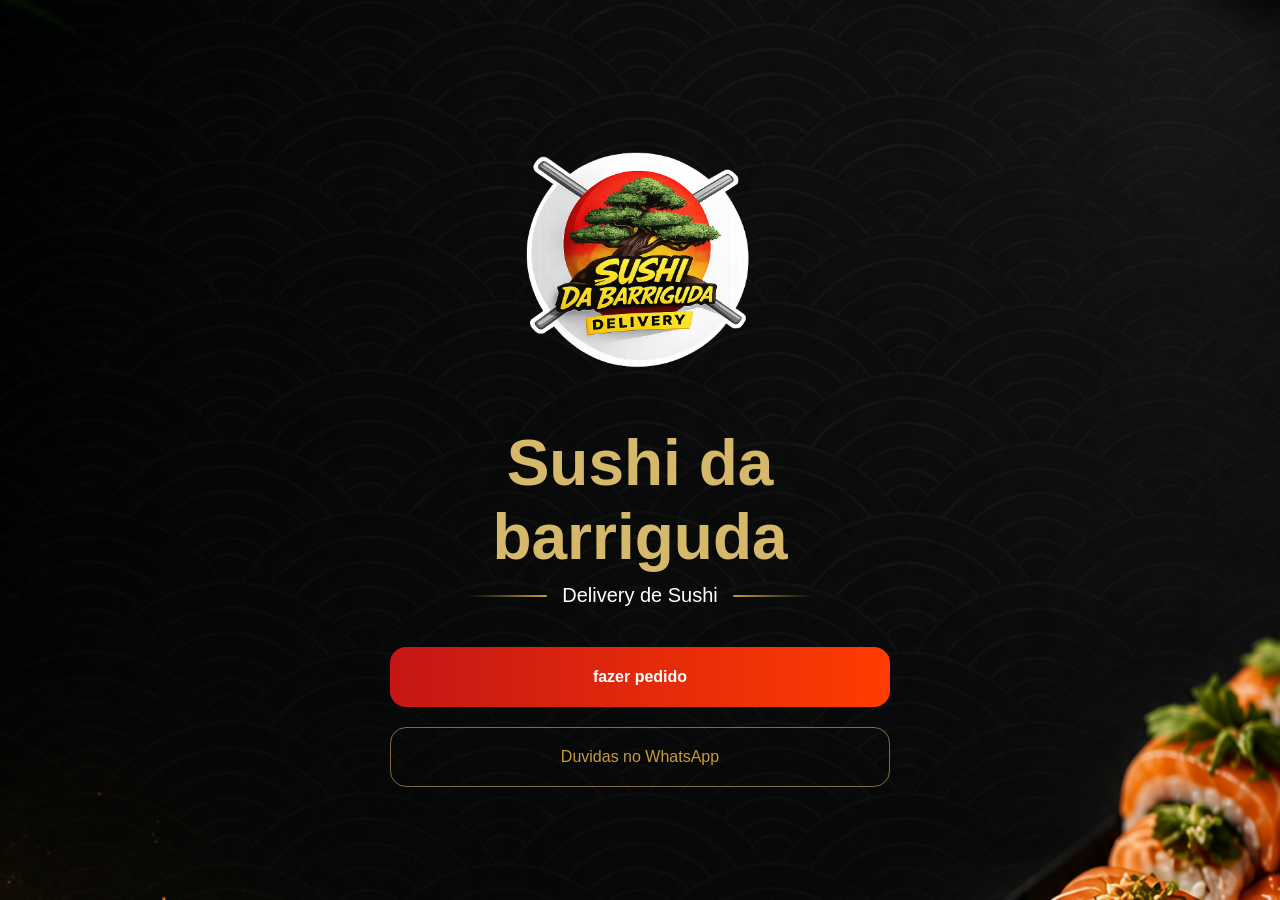
<file: index.html>
<!DOCTYPE html>
<html lang="pt-br">
<head>
    <meta charset="UTF-8">
    <meta name="viewport" content="width=device-width, initial-scale=1.0">
    <title>Sushi da barriguda</title>
    <link rel="stylesheet" href="style.css">
</head>
<body>
    <section class="hero">
        <div class="container">
            <img src="logo.png" class="logo">
             <h1>Sushi da barriguda</h1>
             <p class="delivery">Delivery de Sushi</p>
             <div class="btn">
            <a class="btn" href="cardapio.html"><button class="pedido">
                    fazer pedido
                </button>
            </a>

               
                    <button class="whatsaap">
                        Duvidas no WhatsApp
                    </button>
             </div> 

        </div>
    </section>
   
</body>
</html>
</file>
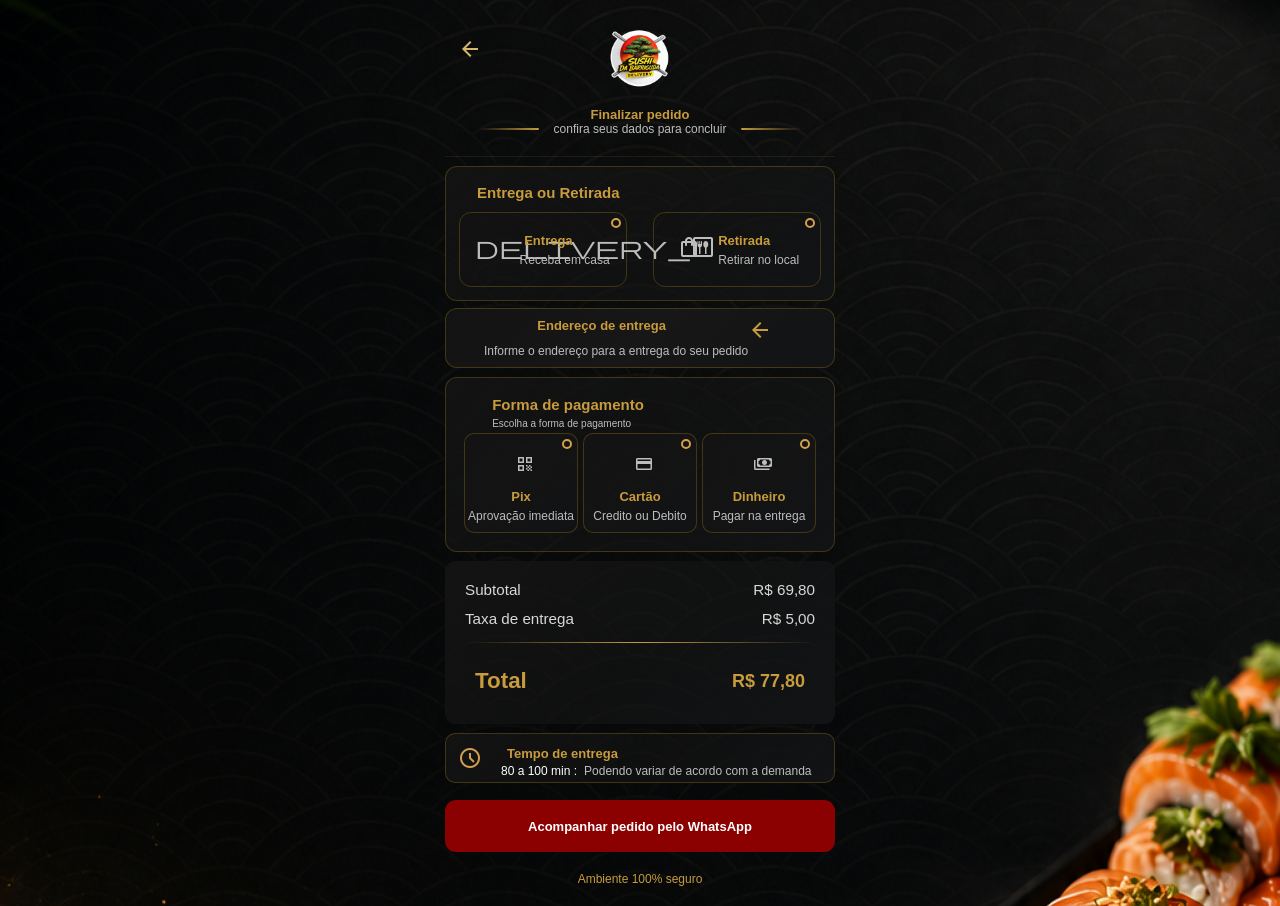
<file: pagamento.html>
<!DOCTYPE html>
<html lang="pt-br">

<head>
    <meta charset="UTF-8">
    <meta name="viewport" content="width=device-width, initial-scale=1.0">
    <title>Pagamento</title>
    <link rel="stylesheet" href="style.css">
    <link rel="stylesheet"
        href="https://fonts.googleapis.com/css2?family=Material+Symbols+Outlined:opsz,wght,FILL,GRAD@24,400,0,0&icon_names=arrow_back" />
    <link rel="stylesheet" href="https://fonts.googleapis.com/css2?family=Material+Symbols+Outlined" />
</head>

<body>
    <main class="pagamento">
        <header class="top">
            <a href="cardapio.html">
                <span class="material-symbols-outlined">
                    arrow_back
                </span>
            </a>
            <img src="logo.png" alt="">
            <h2>Finalizar pedido</h2>
            <div class="dourada">
                <p>confira seus dados para concluir</p>
            </div>
        </header>

        
        <section class="tipo-entrega">
            <h1>Entrega ou Retirada</h1>
            <div class="opcoes">
                <div class="opcao">
                    <span class="material-symbols-outlined icone">
                        delivery_dining
                    </span>
                    <div class="textos">
                        <h2>Entrega</h2>
                        <p>Receba em casa</p>
                    </div>
                    <span class="radio"></span>
                </div>
                <div class="opcao">
                    <span class="material-symbols-outlined icone">
                        shopping_bag
                    </span>
                    <div class="textos">
                        <h2>Retirada</h2>
                        <p>Retirar no local</p>
                    </div>
                    <span class="radio"></span>
                </div>
            </div>
        </section>

        <div class="endereco">
            <div class="textos">
                <h2>Endereço de entrega</h2>
                <p>Informe o endereço para a entrega do seu pedido</p>
            </div>
            <a href="cardapio.html">
                <span class="material-symbols-outlined">
                    arrow_back
                </span>
            </a>
        </div>

        <section class="forma-pagamento">
            <h1>Forma de pagamento</h1>
            <span>Escolha a forma de pagamento</span>
            <div class="pagamentos">
                <div class="pagament">
                    <span class="material-symbols-outlined icone-pagamento">
                        qr_code
                    </span>

                    <div class="textos">
                        <h2>Pix</h2>
                        <p>Aprovação imediata</p>
                    </div>
                    <span class="radio"></span>
                </div>
                <div class="pagament">
                    <span class="material-symbols-outlined icone-pagamento">
                        credit_card
                    </span>
                    <div class="textos">
                        <h2>Cartão</h2>
                        <p>Credito ou Debito</p>
                    </div>
                    <span class="radio"></span>
                </div>
                <div class="pagament">
                    <span class="material-symbols-outlined icone-pagamento">
                        payments
                    </span>
                    <div class="textos">
                        <h2>Dinheiro</h2>
                        <p>Pagar na entrega</p>
                    </div>
                    <span class="radio"></span>
                </div>
            </div>
        </section>

        <section class="resumo">

            <div class="linha-preco">
                <span>Subtotal</span>
                <span>R$ 69,80</span>
            </div>

            <div class="linha-preco">
                <span>Taxa de entrega</span>
                <span>R$ 5,00</span>
            </div>

            <div class="divisor"></div>

            <div class="total">
                <span>Total</span>
                <span>R$ 77,80</span>
            </div>
        </section>

        <section class="tempo-entrega">
            <span class="material-symbols-outlined icone-tempo">
                schedule
            </span>
            <h2>Tempo de entrega</h2>
            <div class="paragrafos">
                <p class="um">80 a 100 min :</p>
                <p class="dois"> Podendo variar de acordo com a demanda</p>
            </div>
        </section>

        <div class="botao">
            <button>
                Acompanhar pedido pelo WhatsApp
            </button>
        </div>
        <div class="rodap">
            <p>Ambiente 100% seguro</p>
        </div>
    </main>
</body>

</html>
</file>
<file: style.css>
* {
    margin: 0;
    padding: 0;
    box-sizing: border-box;
}

html,
body {
    margin: 0;
    font-family: sans-serif;
    background: #000 url(./fundo.png) center center repeat;
    color: white;
    overflow-x: hidden;
    background-repeat: no-repeat;
    background-size: cover;
    background-position: center;
    min-height: 100vh;
}


.hero {
    min-height: 100vh;
    display: flex;
    justify-content: center;
    align-items: center;
    padding: 40px 20px;
    background-size: cover;
    position: relative;
}

.container {
    position: relative;
    z- index: 2;
    width: 100%;
    max-width: 500px;
    display: flex;
    flex-direction: column;
    align-items: center;
    text-align: center;
}

.logo {
    width: 500px;
    margin-bottom: 20px;

}

.container h1 {
    font-size: clamp(2rem, 5vw, 4rem);
    color: #d6b86a;
    margin-bottom: 10px;
    margin-top: -40px;
}

.delivery {
    display: flex;
    align-items: center;
    gap: 15px;
    margin-bottom: 40px;
    font-size: 1.25rem;
}

.delivery::before,
.delivery::after {
    content: "";
    width: 80px;
    height: 2px;
    border-radius: 10px;
}

.delivery::before {
    background: linear-gradient(to right, transparent, #c89b3c);

}

.delivery::after {
    background: linear-gradient(to left, transparent, #c89b3c);
}

.btn {
    width: 100%;
    display: flex;
    gap: 20px;
    flex-direction: column;
    text-decoration: none;
}

.pedido {
    height: 60px;
    border: none;
    border-radius: 16px;
    background: linear-gradient(to right, #c51616, #ff3c00);
    color: white;
    font-size: 1rem;
    font-weight: bold;
    cursor: pointer;
    transition: 0.3s;
}

.whatsaap {
    height: 60px;
    background: transparent;
    border: 1px solid rgba(245, 210, 122, 0.493);
    border-radius: 16px;
    color: #c89b3c;
    font-size: 1rem;
    cursor: pointer;
    transition: 0.3s;
}

button:hover {

    transform:
        translateY(-5px) scale(1.02) rotateX(5deg);

    box-shadow:
        0 10px 25px rgba(0, 0, 0, 0.4),
        0 0 20px rgba(245, 210, 122, 0.12);

}

.cardapio {
    width: 100%;
    padding: 8px 3% 120px;
    background-size: cover;
    background-position: center;
    position: relative;
    background-repeat: no-repeat;
}

.conteiner::before {
    content: "";
    position: absolute;
    top: 0;
    left: 0;
    right: 0;
    bottom: 0;
    backdrop-filter: blur(8px);
    z-index: 1;
}

.titulo-cardapio {

    text-align: center;

    margin-bottom: 70px;

}

.subtitulo-cardapio {

    color: #d6b86a;

    font-size: 18px;

    letter-spacing: 3px;

    text-transform: uppercase;
    padding: 5% 0 0;
}


.container-cards {

    display: grid;

    grid-template-columns:
        repeat(auto-fit, minmax(280px, 1fr));

    gap: 30px;

}

.card {
    background: transparent;

    border: #c89b3c;

    border-radius: 25px;

    padding: 25px;

    transition: 0.4s;

}

.card:hover {

    transform:
        translateY(-10px) scale(1.02);

    border-color: rgba(194, 156, 62, 0.849);

    box-shadow:
        0 10px 30px rgba(0, 0, 0, 0.5);

}

.card img {

    width: 100%;

    border-radius: 18px;

    margin-bottom: 20px;

}

.card h3 {

    color: #d6b86a;

    font-size: 28px;

    margin-bottom: 10px;

}

.card p {

    color: #bdbdbd;

    line-height: 1.6;

    margin-bottom: 20px;

}

.card span {

    color: #d6b86a;

    font-size: 28px;

    font-weight: bold;

}

.card button {

    width: 70%;

    height: 55px;

    margin-top: 20px;

    background: transparent;

    border: 1px solid rgba(214, 184, 106, 0.3);

    border-radius: 14px;

    color: #d6b86a;

    cursor: pointer;

    transition: 0.3s;

    margin: 8px;

}

.card button:hover {

    background: rgba(214, 184, 106, 0.08);

    transform: translateY(-2px);

}

header {

    width: 100%;

    padding: 20px 8% 8px;

    display: flex;

    align-items: center;

    justify-content: space-between;

    top: 0;
    left: 0;

    z-index: 1000;



    background:
        rgba(0, 0, 0, 0.2);

    border-bottom:
        1px solid rgba(245, 210, 122, 0.08);
}

.logo-area {

    display: flex;

    align-items: center;

    gap: 0;

}


.logo-area img {

    position: relative;
    left: 1px;
    top: 10px;

    width: 130px;
    padding: 0;
    margin: 0;
}

.logo-area h2 {

    color: #d6b86a;

    font-size: 1.5rem;

    font-weight: bold;

    margin-left: -5px;

    padding: 0;

    margin: 5px 10px 0 5px;

}

nav {
    display: flex;
    gap: 12px;

    overflow-x: auto;
    padding: 15px;

    margin-top: 20px;
    margin-bottom: 30px;

    backdrop-filter: blur(10px);

    border-bottom: 1px solid rgba(214, 184, 106, 0.3);

    scrollbar-width: none;
}

nav a {
    text-decoration: none;
    color: white;

    padding: 12px 22px;

    border-radius: 999px;

    background: rgba(255, 255, 255, 0.05);

    border: 1px solid rgba(255, 255, 255, 0.08);

    white-space: nowrap;

    transition: 0.3s ease;

    font-weight: 500;

    box-shadow: 0 0 15px rgba(0, 0, 0, 0.3);
}

nav a::after {

    content: "";

    position: absolute;

    left: 0;
    bottom: -8px;

    width: 0%;

    height: 2px;

    background:
        linear-gradient(to right,
            #c89b3c,
            transparent);

    transition: 0.4s;
}

nav a:hover::after {
    background: #d6b86a;
    color: black;
}

nav a.active {
    background: #d6b86a;
    color: black;
}

nav::-webkit-scrollbar {
    display: none;
}

.cart {
    position: absolute;
    top: 15px;
    right: 15px;

    width: 45px;
    height: 45px;

    display: flex;
    align-items: center;
    justify-content: center;

    background: rgba(255, 255, 255, 0.1);
    border-radius: 10px;
    cursor: pointer;
}

.cart i {
    font-size: 22px;
}


@media (max-width: 768px) {
    .card-link {
        display: flex;
        align-items: center;
        text-decoration: none;
        color: inherit;
    }

    .card-info {
        padding: 20px;
    }

    header {
        padding: 0;
    }

    nav {
        gap: 6px;
        padding: 0 3%;
        margin-top: 5px;
    }

    nav a {
        flex: 0 0 auto;

        padding: 8px 15px;

        font-size: 0.9rem;

        white-space: nowrap;

    }

    .container-cards {
        grid-template-columns: 1fr;
        gap: 25px;
        padding: 0 8px;

    }

    .card {
        display: flex;
        align-items: center;
        margin-top: 20px;
        flex-direction: row;
        background: rgba(255, 255, 255, 0.05);
        border: 1px solid #d6b76a41;


        padding: 3px;
        border-radius: 16px;
    }

    .card img {
        width: 120px;
        height: 95px;
        object-fit: cover;
        margin: 15px;
        border-radius: 12px;
    }

    .card-info {
        width: 100%;
        flex: 1;
        overflow-wrap: break-word;
        display: flex;
        flex-direction: column;
        justify-content: center;
        padding: 07px;
        gap: 5px;
    }

    .card-info h3 {
        font-size: 25px;
        margin-bottom: 5px;
        color: #d6b86a;
    }

    .card-info p {
        font-size: 13px;
        line-height: 1.4;
        margin-bottom: 5px;
        color: #cfcfcf;
    }

    span.preco {
        font-size: 20px;
        font-weight: bold;
    }

    .card span {
        font-size: 20px;
    }

    .card h3 {
        font-size: 18px;

    }

    .card p {
        font-size: 12px;
        line-height: 1.5;
        margin-bottom: 8px;
        color: #cfcfcf;
    }

    .preco {
        margin-bottom: 8px;
        font-weight: bold;
    }

    .card button {
        width: 125px;
        height: 25px;
        font-size: 0.9rem;
    }

    .subtitulo-cardapio {
        padding: 20px 0 0;
        margin: 0;
        margin-bottom: 40px;
    }

    .produto-imagem {
        width: 100%;
        height: 230px;
    }

    .logo-area h2 {
        font-size: 1.4rem;
        margin-left: -15px;
        padding: 0;
    }

    .cart {
        position: absolute;
        top: 22px;
    }

    .btn-produto {
        padding: 10px;
        position: absolute;
        margin-bottom: 0;
        margin-top: 650px;
        margin-left: 27%;
        background: rgba(255, 255, 255, 0.05);
        border: 1px solid #d6b76a41;
        border-radius: 16px;
        color: #d6b86a;
    }

    .cards {
        display: flex;
        align-items: center;

        flex-direction: row;
        padding: 3px;
        border-radius: 16px;
    }



    .opcional {
        display: flex;
        flex-direction: column;
        gap: 5px;
        border-radius: 10px;
        padding: 10px;
    }

    .divider {
        border-top: 1px solid rgba(255, 255, 255, 0.202);
        margin: 14px 0;
    }

    .preco {
        color: #d6b86a;
        font-size: 20px;
    }

    .extras {
        font-size: 17px;
        text-transform: uppercase;
        color: #d6b86a;
    }

    .extras p {
        font-size: 10px;
        color: #cfcfcf;
        margin-top: 5px;
    }

    .extras-section {
        margin-top: 15px;

    }

    .extra-item {
        display: flex;
        justify-content: space-between;
        align-items: center;
        padding: 12px 0;
        border-bottom: 1px solid rgba(255, 255, 255, 0.08);
        margin-right: 55px;
    }

    .extra-left {
        display: flex;
        align-items: center;
        gap: 10px;
    }

    .extra-left span {
        color: white;
        font-size: 14px;
    }

    .extra-price {
        color: #d6b86a;
        font-size: 14px;
        font-weight: 600;
    }

    .extra-item input[type="radio"] {
        accent-color: #d6b86a;
    }

    .obs {
        font-size: 19px;
        margin-top: 20px;
        color: #d6b86a;
        text-transform: uppercase;
    }

    .obs p {
        font-size: 10px;
        color: #cfcfcf;
        margin-top: 5px;
    }

}

/*mobile first*/

* {
    padding: 0;
    margin: 0;
    box-sizing: border-box;
}


html,
body {
    min-height: 100vh;
    background-image: url(fundo.png);
    background-size: cover;
    background-position: center;
    background-repeat: no-repeat;
    font-family: sans-serif;
}

/*container*/

.carrinho {
    width: 100%;
    max-width: 430px;
    margin: auto;
    padding: 20px;
}


/*header*/

.topo {
    display: flex;
    justify-content: space-between;
    align-items: center;
    margin-top: 10px;
}

.voltar,
.limpar {
    background: none;
    border: none;
    color: #c89b3c;
    font-size: 24px;
    cursor: pointer;
}

.topo h1 {
    color: #c89b3c;
    font-size: 2rem;
    font-weight: 700;
}

/*logo*/

.logo-container {
    position: relative;
    display: flex;
    justify-content: center;
    align-items: center;
    margin: 25px 0;
}

.logo-container img {
    width: 100px;
    z-index: 2;
    position: relative;
    background: transparent;
    padding: 0;
}

/*linha*/

.linha {
    padding: 1px;
    position: absolute;
    top: 50%;
    z-index: 1;
    width: 100%;
    height: 1px;
    background: linear-gradient(to right,
            transparent,
            #c89b3c,
            transparent);
    transform: translateY(-50%);
    margin-bottom: 25px;
}

/*produtos*/

.lista-produtos {
    margin-top: -1px;
}

.item {

    display: flex;

    align-items: center;

    gap: 15px;

    padding: 15px;

    margin-bottom: 5px;

    border-radius: 18px;

    background: transparent;

    border: 1px solid #c89c3c2e;

}

.item img {

    width: 90px;

    height: 90px;

    border-radius: 12px;

    object-fit: cover;
}

/*informações*/

.info {
    flex: 1;
}

.info h2 {
    color: #c89b3c;

    font-size: 1.2rem;

    margin-bottom: 5px;
}

.info p {
    color: #cfcfcf;

    font-size: .85rem;

    margin-bottom: 10px;
}

.quantidade {
    display: flex;

    align-items: center;

    gap: 12px;
}

.quantidade button {

    width: 30px;

    height: 30px;

    border-radius: 8px;

    border: 1px solid rgba(214, 184, 106, .4);

    background: none;

    color: #c89b3c;
}

.preco {

    color: white;

    font-weight: bold;

    font-size: 1.1rem;
}


/*linha PREÇO*/

.linha-preco {

    display: flex;

    justify-content: space-between;

    align-items: center;

    margin-bottom: 12px;

    color: #d8d8d8;

    font-size: .95rem;
}

.divisor {

    height: 1px;

    margin: 15px 0;

    background: linear-gradient(to right,
            transparent,
            #c89b3c,
            transparent);
}

.total {
    font-size: 18px;
    color: #c89b3c;
    font-weight: bold;
    display: flex;

    justify-content: space-between;

    align-items: center;
}

.total span:first-child {

    font-size: 1.4rem;

    font-weight: 600;
}

/*botões*/

.botoes {
    position: fixed;
    bottom: 0;
    left: 0;
    width: 100%;
    padding: 15px;
    z-index: 1000;
}

.btn-finalizar {
    display: flex;
    justify-content: center;
    align-items: center;
    background: linear-gradient(to left,
            #a50e12,
            #c9171d90,
            #e3262f);

    box-shadow: 0 8px 20px rgba(201, 23, 29, 0.35);
    padding: 17px;
    margin-top: 12px;
    border-radius: 16px;
}

.btn-finalizar h1 {
    font-size: 16px;
    font-weight: bold;
}

.btn-finalizar a {
    text-decoration: none;
    color: inherit;
}

.btn-comprando {
    color: #c89b3c;
    display: flex;
    justify-content: center;
    align-items: center;
    background: transparent;
    border-radius: 16px;
    border: 1px solid #c89c3c9d;
    padding: 17px;
    margin-top: 9px;
}

/*link carrinho*/

.cart a {
    text-decoration: none;
    color: inherit;
}

.voltar a {
    text-decoration: none;
    color: inherit;
}




/*tela pagamento*/

* {
    padding: 0;
    margin: 0;
    box-sizing: border-box;
}


html,
body {
    min-height: 100vh;
    background-image: url(fundo.png);
    background-size: cover;
    background-position: center;
    background-repeat: no-repeat;
    font-family: sans-serif;
}

.pagamento {
    width: 100%;
    max-width: 430px;
    margin: auto;
    padding: 20px;
}

/*header*/

.top {
    position: relative;
    display: flex;
    flex-direction: column;
    align-items: center;
    padding-top: 0;
    padding-bottom: 20px;
    background: none;
}

.top a {
    position: absolute;
    color: #d6b86a;
    left: 2px;
    top: 5%;

    width: 45px;
    height: 45px;

    display: flex;
    align-items: center;
    justify-content: center;

    text-decoration: none;
}

.top img {
    width: 130px;
}

.top h2 {
    margin-top: -9px;
    color: #c89b3c;
    text-align: center;
    font-weight: 800;
}

.top p {
    font-size: 12px;
    color: rgb(255, 241, 241);
}

.dourada {
    display: flex;
    align-items: center;
    justify-content: center;
    gap: 15px;
}

.dourada p {
    margin: 0;
}

.dourada::before,
.dourada::after {
    content: "";
    display: block;
    width: 60px;
    height: 2px;
    border-radius: 10px;
}

.dourada::before {
    background: linear-gradient(to right, transparent, #c89b3c);
}

.dourada::after {
    background: linear-gradient(to left, transparent, #c89b3c);
}



.endereco {
    margin-top: 7px;
    display: flex;
    border-radius: 12px;
    border: 1px solid #bdbdbd28;
    background: linear-gradient(135deg,
            #131313 0%,
            #171717 50%,
            #121315 100%);

    border: 1px solid rgba(212, 160, 23, 0.25);
    padding: 9px;
}

.endereco h2 {
    position: relative;
    margin-right: 500px;
    margin-left: 29px;
    color: #c89b3c;
    font-size: 15px;
}

.endereco p {
    margin-top: 2%;
    font-size: 11px;
    margin-left: 29px;
    color: rgba(255, 255, 255, 0.622);
}

.endereco a {
    text-decoration: none;
    color: #c89b3c;
}

.material-symbols-outlined {
    position: relative;

}

/*entrega ou retirada*/

.tipo-entrega {
    background: linear-gradient(135deg,
            #131313 0%,
            #1717177c 50%,
            #121315 100%);

    border: 1px solid rgba(212, 160, 23, 0.25);

    border-radius: 12px;

    margin-top: 9px;

}

.tipo-entrega h1 {
    color: #c89b3c;
    font-size: 15px;
    margin-bottom: -5px;
    margin-top: 15px;
    margin-left: 8%;
    line-height: 1.5;
}

.opcoes {
    display: flex;
    gap: 0;
}

.opcao {
    position: relative;
    text-align: center;
    display: flex;
    justify-content: center;
    flex: 1;
    height: 75px;
    background: none;
    border: 1px solid rgba(212, 160, 23, 0.25);
    border-radius: 12px;
    margin: 13px;
    gap: 15px;
    align-items: center;
}

.textos {
    flex-direction: column;
    display: flex;
    gap: 5px;
}

.opcao h2 {
    position: relative;
    right: 19%;
    margin: 0;
    color: #c89b3c;
    font-size: 12px;
    margin-bottom: 7px;
}

.opcao p {
    color: #bdbdbd;
    position: relative;
    right: 1%;
    font-size: 11px;
}

/*icone*/

.icone {
    width: 30px;
    height: 30px;
    display: flex;
    align-items: center;
    justify-content: center;

    color: #bdbdbd;
    border-radius: 50%;


    font-size: 30px;
}

.radio {
    position: absolute;
    top: 5px;
    right: 5px;

    width: 10px;
    height: 10px;

    border: 2px solid #c89b3c;
    border-radius: 50%;
}

/*sessão pagamento*/

.forma-pagamento {
    background: linear-gradient(135deg,
            #131313 0%,
            #1717177c 50%,
            #121315 100%);

    border: 1px solid rgba(212, 160, 23, 0.25);

    padding: 18px;
    border-radius: 12px;
    margin-top: 9px;
}

.forma-pagamento h1 {
    position: relative;
    top: 0px;
    font-size: 15px;
    color: #c89b3c;
    margin-left: 8%;

}

.forma-pagamento span {
    font-size: 10px;
    color: #bdbdbd;
    line-height: 1.9;
    margin-left: 8%;
}

.pagamentos {
    display: flex;
    gap: 5px;
}

.pagament {
    flex: 1;
    background: linear-gradient(135deg,
            #131313 0%,
            #1717177c 50%,
            #121315 100%);

    border: 1px solid rgba(212, 160, 23, 0.25);

    border-radius: 10px;
    padding: 1px;
    position: relative;
    display: flex;
    flex-direction: column;
    align-items: center;
    justify-content: center;
    gap: 5px;
    min-height: 100px;
}

.pagamento h2 {
    text-align: center;
    color: #c89b3c;
    font-size: 13px;
    margin: 0;
}

.pagamento p {
    text-align: center;
    font-size: 12px;
    color: #bdbdbd;

}

/*icone*/

.material-symbols-outlined.icone-pagamento {
    display: flex;
    justify-content: center;
    width: 40px;
    height: 40px;
    font-size: 20px;
    color: #bdbdbd;
    text-align: center;
    align-items: center;
}

.radio {
    position: absolute;
    top: 5px;
    right: 5px;

    width: 10px;
    height: 10px;

    border: 2px solid #d4a04b;
    border-radius: 50%;
}

/*resumo*/

.resumo {
    padding: 20px;
    margin-top: 9px;
    background: linear-gradient(135deg,
            #131313 0%,
            #1717177c 50%,
            #121315 100%);



    border-radius: 10px;

}

.resumos {

    margin-top: 9px;
    background: linear-gradient(135deg,
            #131313 0%,
            #1717177c 50%,
            #121315 100%);



    border-radius: 10px;

}

.total span {
    padding: 10px;
}

/*tempo de entrega*/

.tempo-entrega {
    display: flex;
    background: linear-gradient(135deg,
            #131313 0%,
            #1717177c 50%,
            #121315 100%);

    border: 1px solid rgba(212, 160, 23, 0.25);

    border-radius: 10px;

    padding: 12px;
    gap: 25px;
    margin-top: 9px;
}

.tempo-entrega h2 {
    position: relative;
    margin-right: 160px;
}

.paragrafos {
    position: absolute;
    display: flex;
    padding: 18px;
    gap: 7px;
    margin-left: 25px;
}

.paragrafos .um {
    color: white;
    font-size: 12px;
}

/*icone tempo*/

.icone-tempo {

    font-size: 32px;
    color: #d4a04b;
}

/*botão*/

.botao {
    text-align: center;
    background-color: #8b0000;
    padding: 17px;
    border-radius: 11px;
    margin-top: 17px;
}

.botao button {
    font-size: 13px;
    background: transparent;
    border: none;
    color: white;
    font-weight: 700;
}

.rodap p {
    color: #c89b3c;
    margin-top: 20px;
}
</file>
